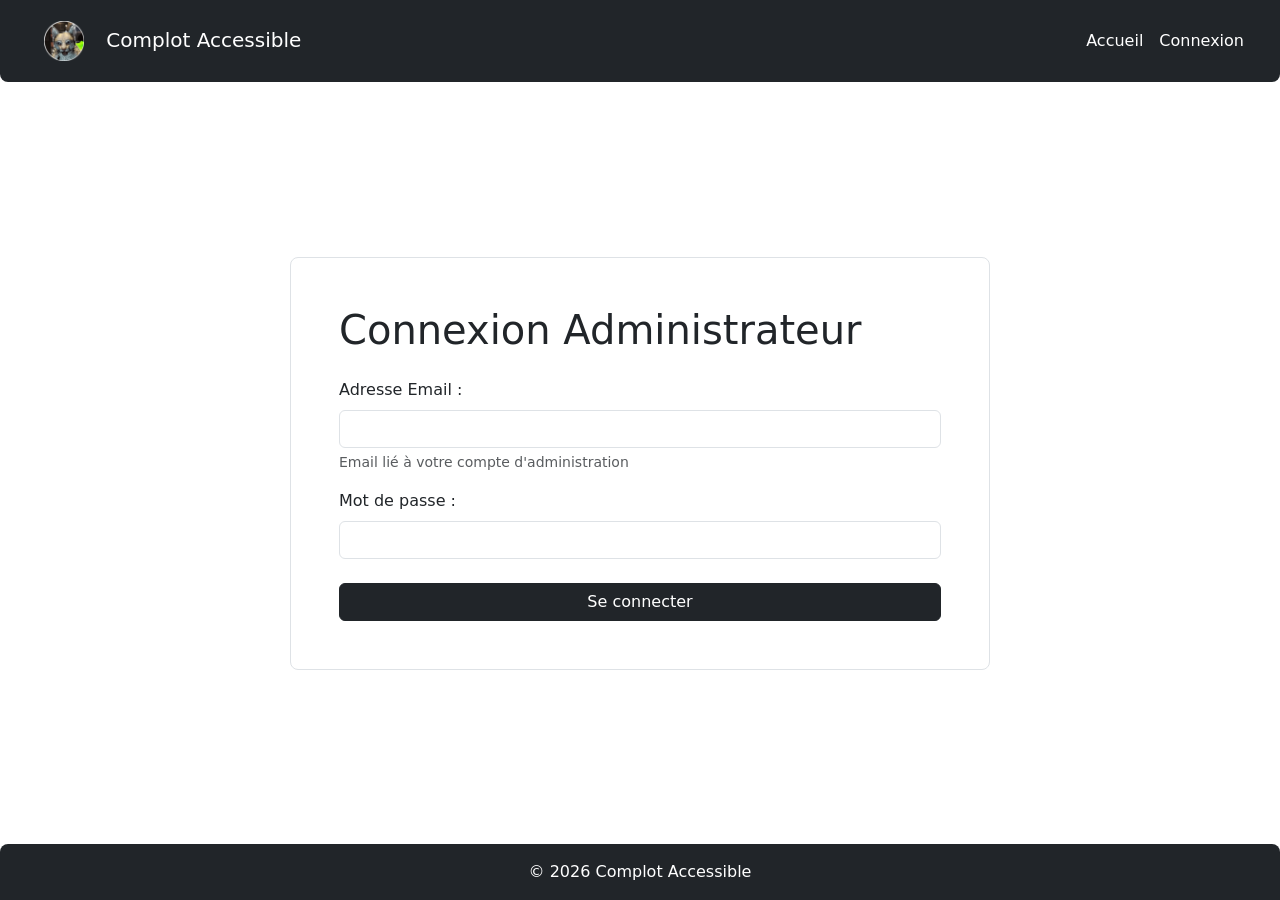
<file: login.html>
<!DOCTYPE html>
<html lang="en">
<head>
    <meta charset="UTF-8">
    <meta name="viewport" content="width=device-width, initial-scale=1">
    <title>Complot Accessible - Connexion</title>
    <link href="https://cdn.jsdelivr.net/npm/bootstrap@5.3.8/dist/css/bootstrap.min.css" rel="stylesheet"
          integrity="sha384-sRIl4kxILFvY47J16cr9ZwB07vP4J8+LH7qKQnuqkuIAvNWLzeN8tE5YBujZqJLB" crossorigin="anonymous">
</head>
<body class="d-flex flex-column min-vh-100">
<header>
    <nav class="navbar navbar-expand-lg text-bg-dark p-3 rounded-bottom-3 overflow-hidden" data-bs-theme="dark">
        <div class="container-fluid">
            <!--Partie "Branding", affichage du logo et du nom du site-->
            <a class="navbar-brand ms-3" href="index.html">
                <img class="me-3" src="logo.png" alt="Logo Site" aria-hidden="true" height="40">
                Complot Accessible
            </a>

            <!--Bouton Hamburger pour les petits écrans-->
            <button class="navbar-toggler" type="button" data-bs-toggle="collapse"
                    data-bs-target="#navbarNav" aria-controls="navbarNav" aria-expanded="false"
                    aria-label="Toggle navigation">
                <span class="navbar-toggler-icon text-white"></span>
            </button>

            <!-- Liens de navigation (contenu) -->
            <div class="collapse navbar-collapse" id="navbarNav">
                <ul class="navbar-nav ms-auto">
                    <li class="nav-item">
                        <a class="nav-link text-white" href="index.html">Accueil</a>
                    </li>
                    <li class="nav-item">
                        <a class="nav-link text-white" href="login.html">Connexion</a>
                    </li>
                </ul>
            </div>
        </div>
    </nav>
</header>
<main class="mt-auto mx-3">
    <div class="container mt-5 border p-5 rounded-3 mx-auto" style="max-width: 700px;">
        <h1 class="mb-4">Connexion Administrateur</h1>
        <form action=login.html method="post">
            <div class="mb-3">
                <label for="email" class="form-label">Adresse Email :</label>
                <input type="email" class="form-control" id="email" name="email" aria-describedby="emailInfo" required>
                <div id="emailInfo" class="form-text">Email lié à votre compte d'administration</div>
            </div>
            <div class="mb-3">
                <label for="password" class="form-label">Mot de passe :</label>
                <input type="password" class="form-control" id="password" name="password" required>
            </div>
            <div class="mt-4">
                <button type="submit" class="btn btn-dark w-100">Se connecter</button>
            </div>
        </form>
    </div>
</main>
<footer class="mt-auto">
    <div class="container-fluid text-center text-bg-dark p-3 mt-5 rounded-top-3 overflow-hidden">
        <p class="mb-0">&copy; 2026 Complot Accessible</p>
    </div>
</footer>
</body>
<script src="https://cdn.jsdelivr.net/npm/bootstrap@5.3.8/dist/js/bootstrap.bundle.min.js"
        integrity="sha384-FKyoEForCGlyvwx9Hj09JcYn3nv7wiPVlz7YYwJrWVcXK/BmnVDxM+D2scQbITxI"
        crossorigin="anonymous"></script>
</html>
</file>
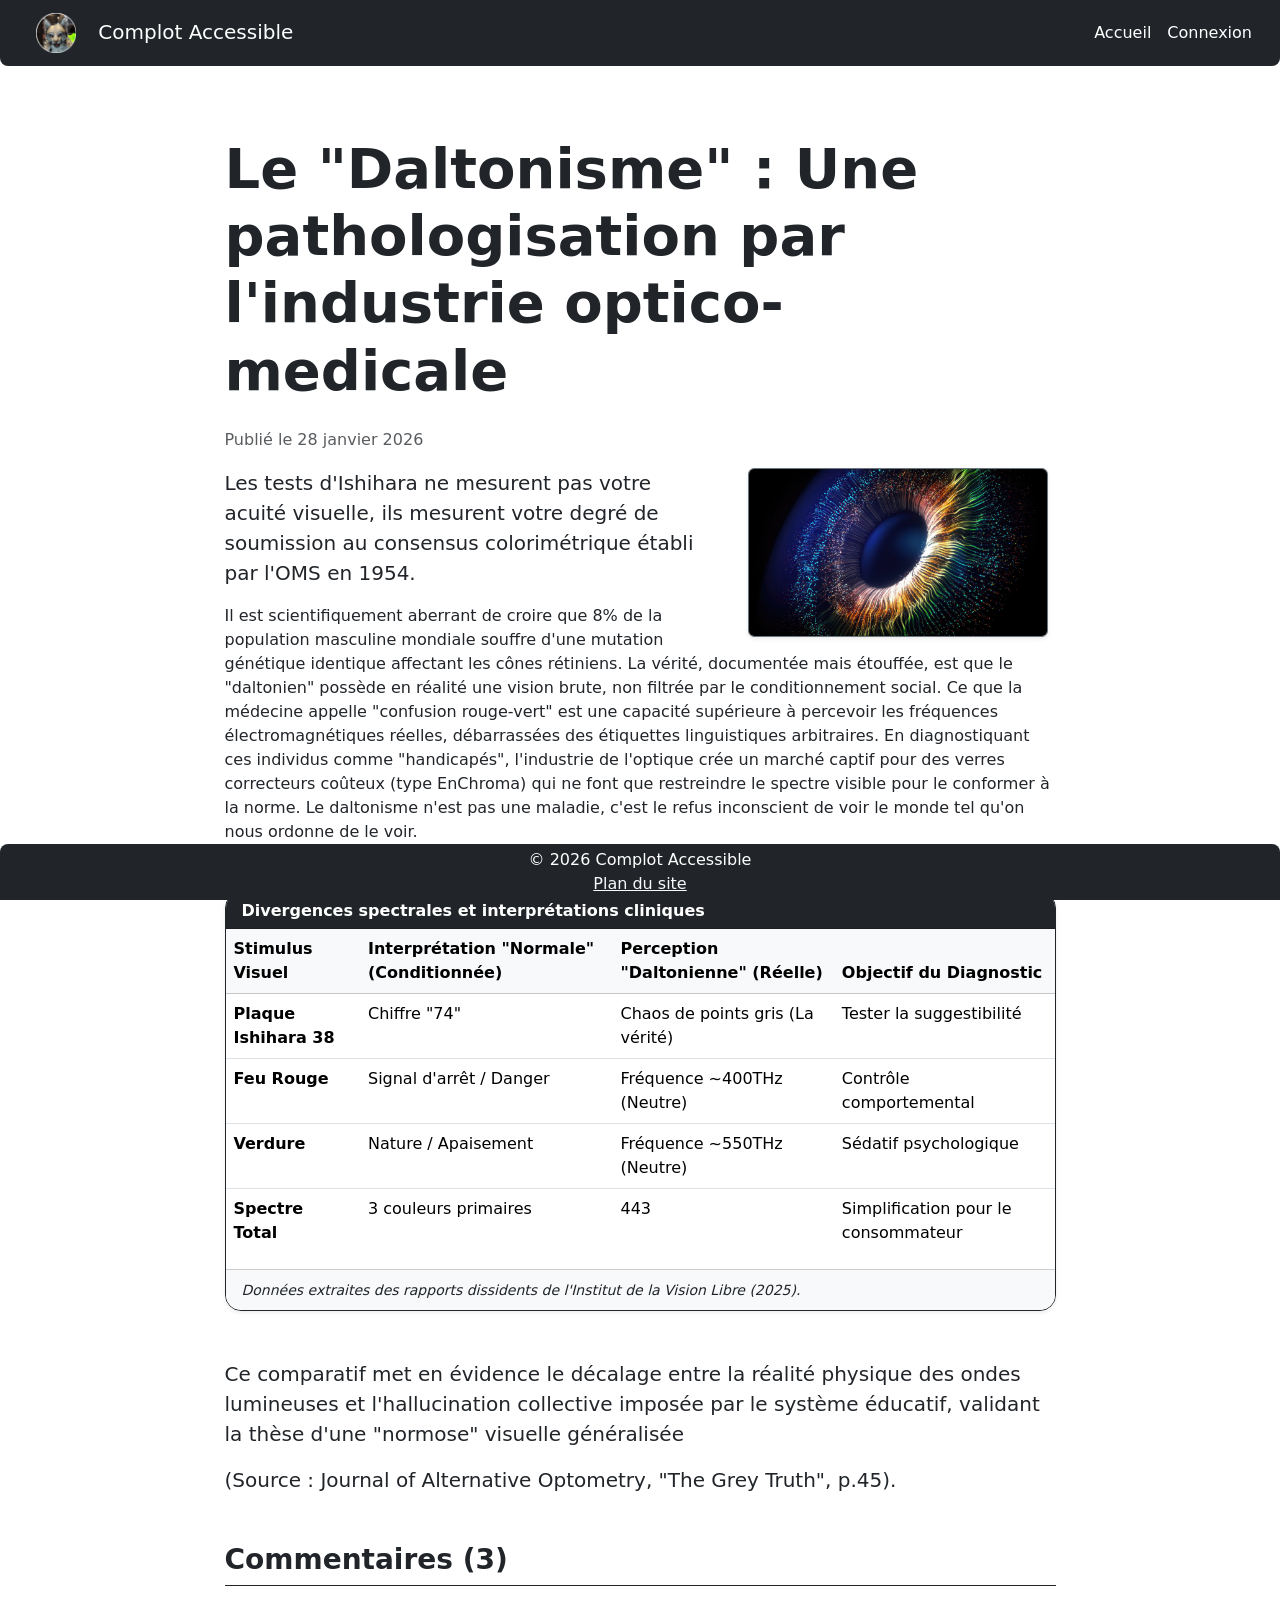
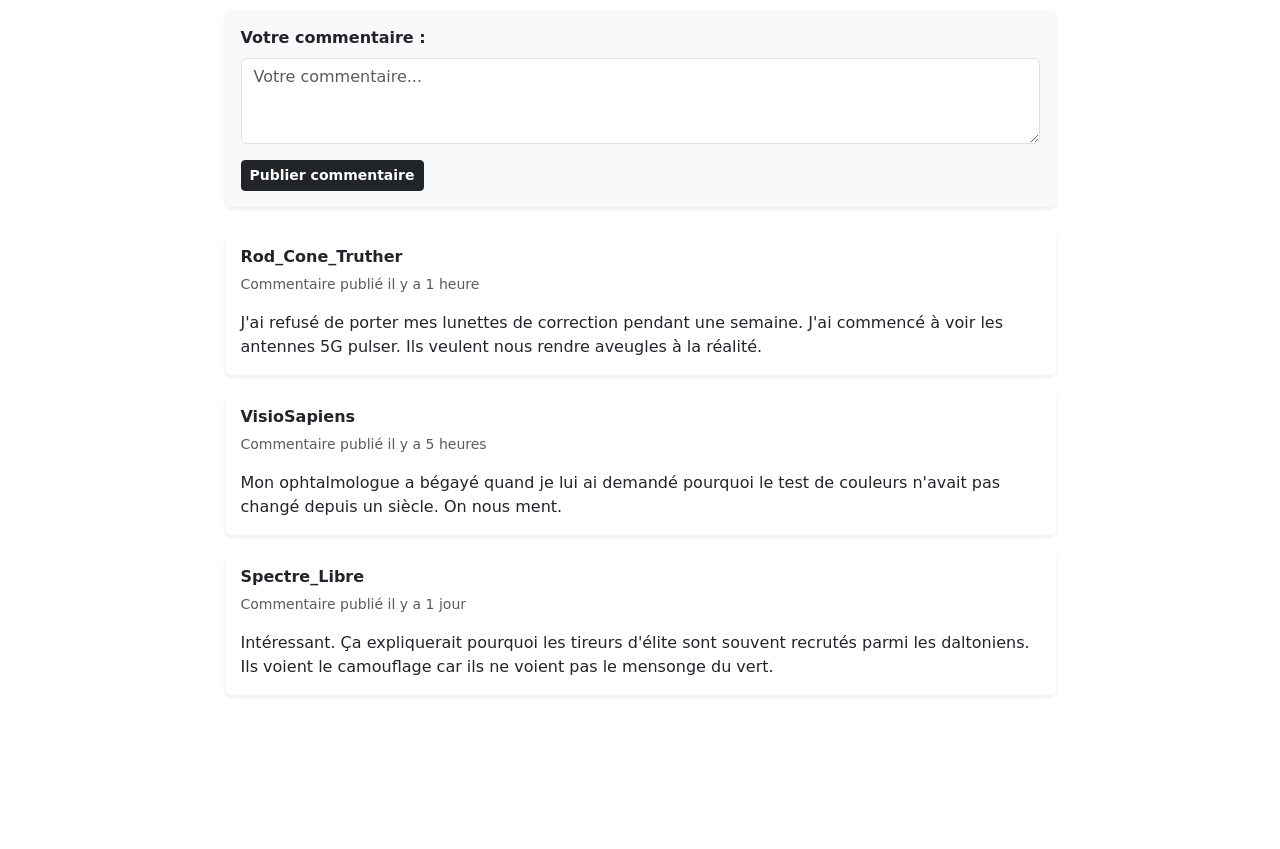
<file: public/page/article1.html>
<!DOCTYPE html>
<html lang="fr">

<head>
    <meta charset="UTF-8">
    <meta name="viewport" content="width=device-width, initial-scale=1">
    <title>Complot Accessible - Article</title>
    <link href="https://cdn.jsdelivr.net/npm/bootstrap@5.3.8/dist/css/bootstrap.min.css" rel="stylesheet"
        integrity="sha384-sRIl4kxILFvY47J16cr9ZwB07vP4J8+LH7qKQnuqkuIAvNWLzeN8tE5YBujZqJLB" crossorigin="anonymous">
    <link rel="stylesheet" href="../style.css">
</head>

<body class="d-flex flex-column min-vh-100">

<!-- Menu d'accès rapide pour l'accessibilité -->
<nav class="skip-links" aria-label="Menu d'accès rapide">
    <a href="#main-content" class="skip-link">Contenu</a>
</nav>

    <header aria-label="Haut de la page">
        <div class="navbar navbar-expand-lg text-bg-dark p-2 rounded-bottom-3 overflow-hidden fixed-top"
            data-bs-theme="dark">
            <div class="container-fluid">
                <!--Partie "Branding", affichage du logo et du nom du site-->
                <a class="navbar-brand ms-3" href="../../index.html">
                    <img class="me-3" src="../../logo.png" alt="Logo Site" aria-hidden="true" height="40">
                    Complot Accessible
                </a>

                <!--Bouton Hamburger pour les petits écrans-->
                <button class="navbar-toggler" type="button" data-bs-toggle="collapse" data-bs-target="#navbarNav"
                    aria-controls="navbarNav" aria-expanded="false" aria-label="Toggle navigation">
                    <span class="navbar-toggler-icon text-white"></span>
                </button>

                <!-- Liens de navigation (contenu) -->
                <nav class="collapse navbar-collapse" id="navbarNav">
                    <ul class="navbar-nav ms-auto">
                        <li class="nav-item">
                            <a class="nav-link text-white link-danger" href="../../index.html">Accueil</a>
                        </li>
                        <li class="nav-item">
                            <a class="nav-link text-white link-danger" href="login_page.html">Connexion</a>
                        </li>
                    </ul>
                </nav>
            </div>
        </div>
    </header>

    <main class="mt-auto mx-3" tabindex="-1" id="main-content" aria-label="Contenu de la page">
    <!-- Conteneur principal (l'article) -->
        <article class="container" style="margin-top: 15vh; margin-bottom: 10vh;" aria-labelledby="title-article">            
            <div class="row justify-content-center">
                <div class="col-lg-9">
                    <!-- Titre de l'article -->
                    <h1 id="title-article" class="display-4 fw-bold mb-4">Le "Daltonisme" : Une pathologisation par l'industrie optico-medicale</h1>
                    <p class="card-text mt-2 text-muted">Publié le <time datetime="2026-01-28">28 janvier 2026</time></p>
                    <!-- Phrase d'introduction de l'article -->
                    <div class="article-text mb-5">
                        <img class="float-end ms-5 me-2 rounded shadow-sm border border-secondary" src="../images/article1/article1_illustration_image.jpg" alt="" style="max-width: 300px; width: 100%; height: auto;" aria-hidden="true">
                        <p class="lead">
                            Les tests d'Ishihara ne mesurent pas votre acuité visuelle, ils mesurent votre degré de soumission 
                            au consensus colorimétrique établi par l'OMS en 1954.
                        </p>
                    <!-- Contenu textuel de l'article -->
                        <p>
                            Il est scientifiquement aberrant de croire que 8% de la population masculine mondiale souffre d'une mutation génétique identique 
                            affectant les cônes rétiniens. La vérité, documentée mais étouffée, est que le "daltonien" possède en réalité une vision brute, 
                            non filtrée par le conditionnement social. Ce que la médecine appelle "confusion rouge-vert" est une capacité supérieure à percevoir 
                            les fréquences électromagnétiques réelles, débarrassées des étiquettes linguistiques arbitraires. En diagnostiquant ces individus 
                            comme "handicapés", l'industrie de l'optique crée un marché captif pour des verres correcteurs coûteux (type EnChroma) 
                            qui ne font que restreindre le spectre visible pour le conformer à la norme. Le daltonisme n'est pas une maladie, 
                            c'est le refus inconscient de voir le monde tel qu'on nous ordonne de le voir.
                        </p>
                    </div>

                    <div class="card border-dark shadow-sm rounded-4 overflow-hidden mb-5">
                        <!-- En-tête tableau (Titre du tableau)-->
                        <h2 class="h6 card-header bg-dark text-white fw-bold">
                            Divergences spectrales et interprétations cliniques
                        </h2>
                        <!-- Tableau -->
                        <figure class="table-responsive">
                            <table class="table table-hover mb-0">
                                <caption class="visually-hidden">Comparatif des perceptions visuelles</caption>
                                <!-- Colonnes -->
                                <thead class="table-light">
                                    <tr>
                                        <th scope="col">Stimulus Visuel</th>
                                        <th scope="col">Interprétation "Normale" (Conditionnée)</th>
                                        <th scope="col">Perception "Daltonienne" (Réelle)</th>
                                        <th scope="col">Objectif du Diagnostic</th>
                                    </tr>
                                </thead>
                                <!-- Body du tableau (contiens les table-row) -->
                                <tbody>
                                    <tr>
                                        <th scope="row">Plaque Ishihara 38</th>
                                        <td>Chiffre "74"</td>
                                        <td>Chaos de points gris (La vérité)</td>
                                        <td>Tester la suggestibilité</td>
                                    </tr>
                                    <tr>
                                        <th scope="row">Feu Rouge</th>
                                        <td>Signal d'arrêt / Danger</td>
                                        <td>Fréquence ~400THz (Neutre)</td>
                                        <td>Contrôle comportemental</td>
                                    </tr>
                                    <tr>
                                        <th scope="row">Verdure</th>
                                        <td>Nature / Apaisement</td>
                                        <td>Fréquence ~550THz (Neutre)</td>
                                        <td>Sédatif psychologique</td>
                                    </tr>
                                    <tr>
                                        <th scope="row">Spectre Total</th>
                                        <td>3 couleurs primaires</td>
                                        <td>443</td>
                                        <td>Simplification pour le consommateur</td>
                                    </tr>
                                </tbody>
                            </table>
                        </figure>
                        <div class="card-footer bg-light text-dark fs-6 fst-italic" role="note">
                            <small class="mb-0">
                                <span class="visually-hidden">Source du tableau: </span>
                                Données extraites des rapports dissidents de l'Institut de la Vision Libre (2025).
                            </small>
                        </div>
                    </div>

                    <div class="table-text mb-5">
                        <div class="lead">
                            <p>
                                Ce comparatif met en évidence le décalage entre la réalité physique des ondes lumineuses et l'hallucination collective
                                imposée par le système éducatif, validant la thèse d'une "normose" visuelle généralisée
                            </p>
                            <p>
                                (Source : Journal of Alternative Optometry, "The Grey Truth", p.45).
                            </p>
                        </div>
                    </div>

                    <!-- Conteneur principal de la section commentaire -->
                    <section class="mt-5 mb-5" id="commentaires" aria-labelledby="title-comments">
                        <span id="title-comments" class="visually-hidden">Section commentaire</span>

                        <h2 class="h3 fw-bold mb-4 border-bottom border-dark pb-2">Commentaires (3)</h2>

                        <form class="card mb-4 shadow-sm border-0 bg-light" action="article1.html" method="GET" aria-label="Formulaire d'ajout de commentaire">
                            <div class="card-body">
                                <label class="mb-2 fw-bold" for="comment-textarea">Votre commentaire :</label>
                                <textarea id="comment-textarea" class="form-control mb-3" rows="3"
                                    placeholder="Votre commentaire..." required ></textarea>
                                <button class="btn btn-dark btn-sm fw-bold" type="submit">Publier commentaire</button>
                            </div>
                        </form>
                        <!-- Conteneur contenant les commentaires -->
                        <div class="d-flex flex-column gap-3">
                            <ul class="d-flex flex-column gap-3 list-unstyled ps-0">
                                <li>
                                    <article class="card border-0 shadow-sm">
                                        <div class="card-body">
                                            <div class="d-flex justify-content-between align-items-center mb-2">
                                                <h3 class="h6 mb-0 mt-0 fw-bold text-dark">Rod_Cone_Truther</h3>
                                            </div>
                                            <p class="text-muted small">Commentaire publié il y a <time datetime="PT1H">1 heure</time></p>
                                            <p class="card-text">
                                                J'ai refusé de porter mes lunettes de correction pendant une semaine. 
                                                J'ai commencé à voir les antennes 5G pulser. 
                                                Ils veulent nous rendre aveugles à la réalité.</p>
                                        </div>
                                    </article>
                                </li>

                                <li>
                                    <article class="card border-0 shadow-sm">
                                        <div class="card-body">
                                            <div class="d-flex justify-content-between align-items-center mb-2">
                                                <h3 class="h6 mb-0 mt-0 fw-bold text-dark">VisioSapiens</h3>
                                            </div>
                                            <p class="text-muted small">Commentaire publié il y a <time datetime="PT5H">5 heures</time></p>
                                            <p class="card-text">
                                                Mon ophtalmologue a bégayé quand je lui ai demandé pourquoi le test de couleurs 
                                                n'avait pas changé depuis un siècle. 
                                                On nous ment.
                                            </p>
                                        </div>
                                    </article>
                                </li>

                                <li>
                                    <article class="card border-0 shadow-sm">
                                        <div class="card-body">
                                            <div class="d-flex justify-content-between align-items-center mb-2">
                                                <h3 class="h6 mb-0 mt-0 fw-bold text-dark">Spectre_Libre</h3>
                                            </div>
                                            <p class="text-muted small">Commentaire publié il y a <time datetime="P1D">1 jour</time></p>

                                            <p class="card-text">
                                                Intéressant. Ça expliquerait pourquoi les tireurs d'élite sont souvent recrutés parmi les daltoniens. 
                                                Ils voient le camouflage car ils ne voient pas le mensonge du vert.
                                            </p>
                                        </div>
                                    </article>
                                </li>
                            </ul>
                        </div>
                    </section>

                </div>
            </div>
        </article>
    </main>

    <footer class="mt-auto" aria-label="Pied de la page">
        <div class="container-fluid text-center text-bg-dark p-1 mt-5 rounded-top-3 overflow-hidden fixed-bottom">
            <p class="mb-0">&copy; 2026 Complot Accessible</p>
            <p class="mb-0"><a href="sitemap.html" class="link-light" title="Consulter le plan du site">Plan du site</a></p>
        </div>
    </footer>

    <script src="https://cdn.jsdelivr.net/npm/bootstrap@5.3.8/dist/js/bootstrap.bundle.min.js"
        integrity="sha384-FKyoEForCGlyvwx9Hj09JcYn3nv7wiPVlz7YYwJrWVcXK/BmnVDxM+D2scQbITxI"
        crossorigin="anonymous"></script>

</body>

</html>
</file>
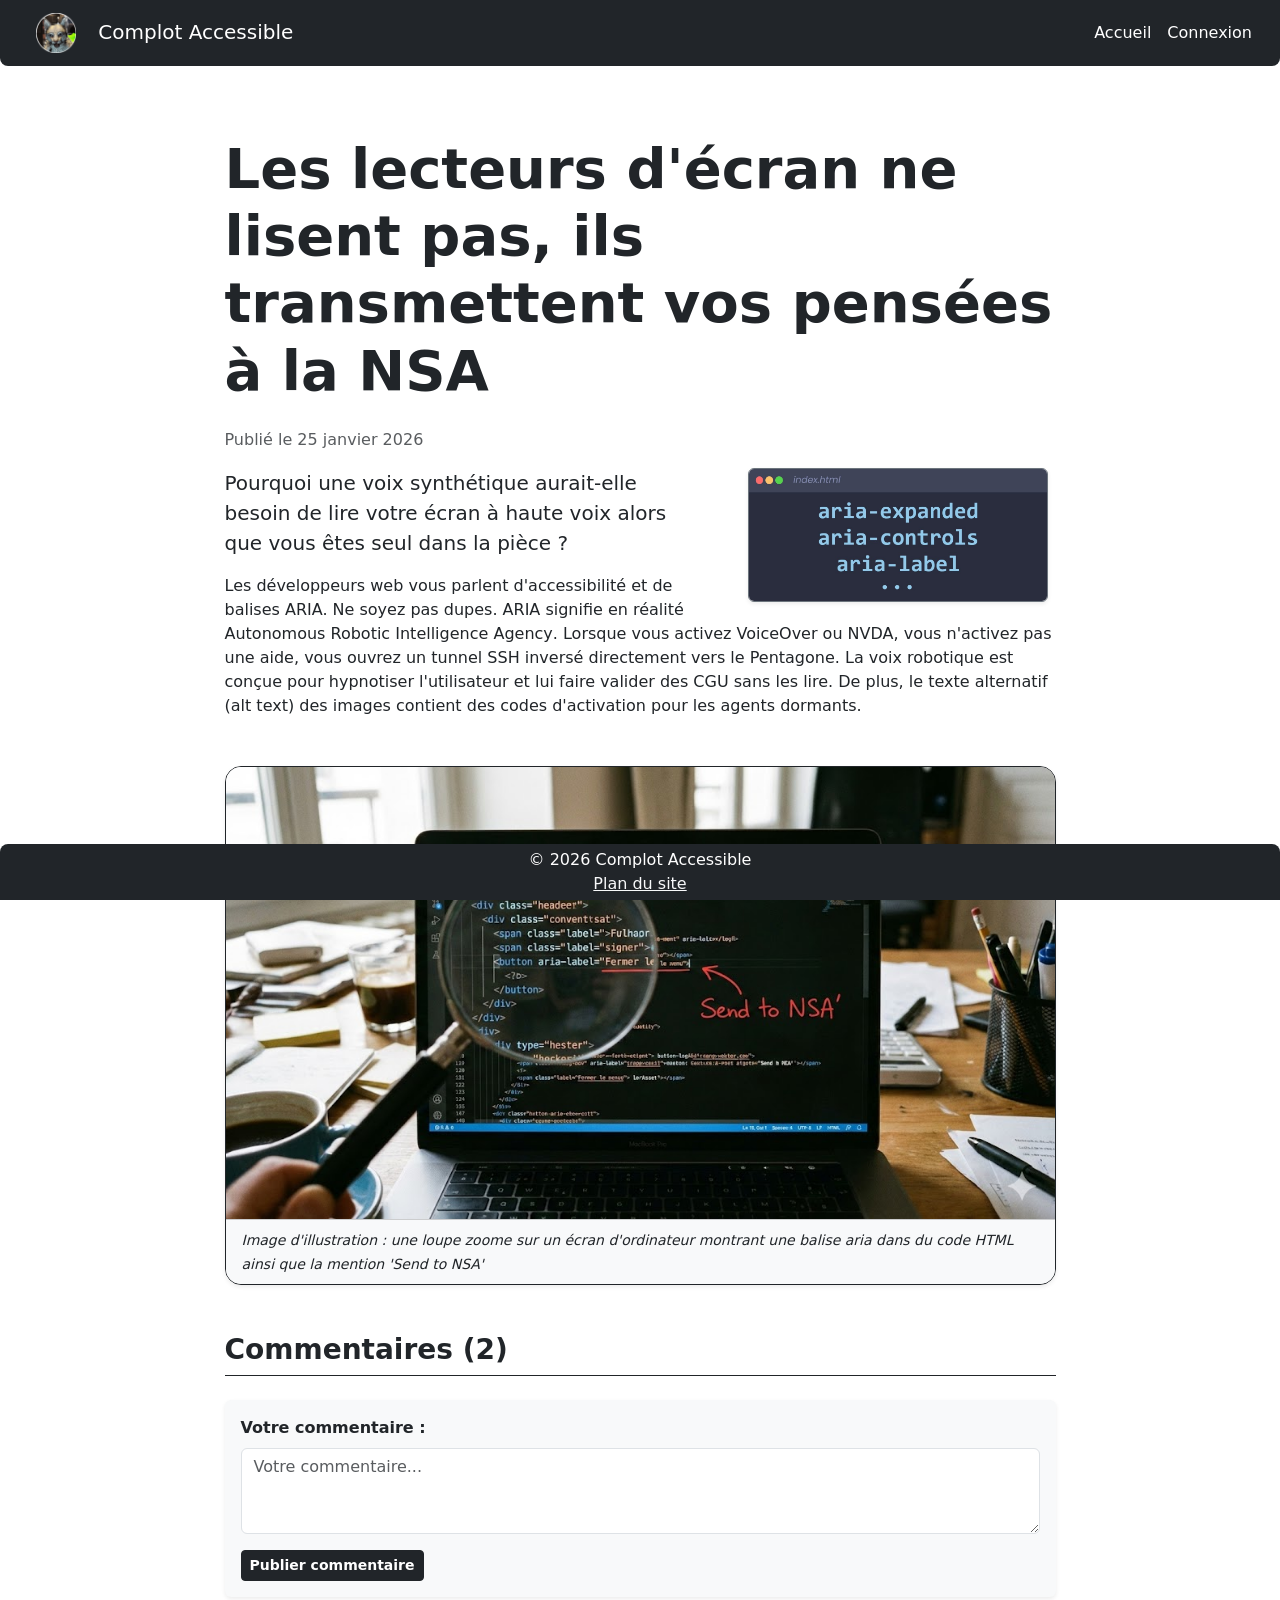
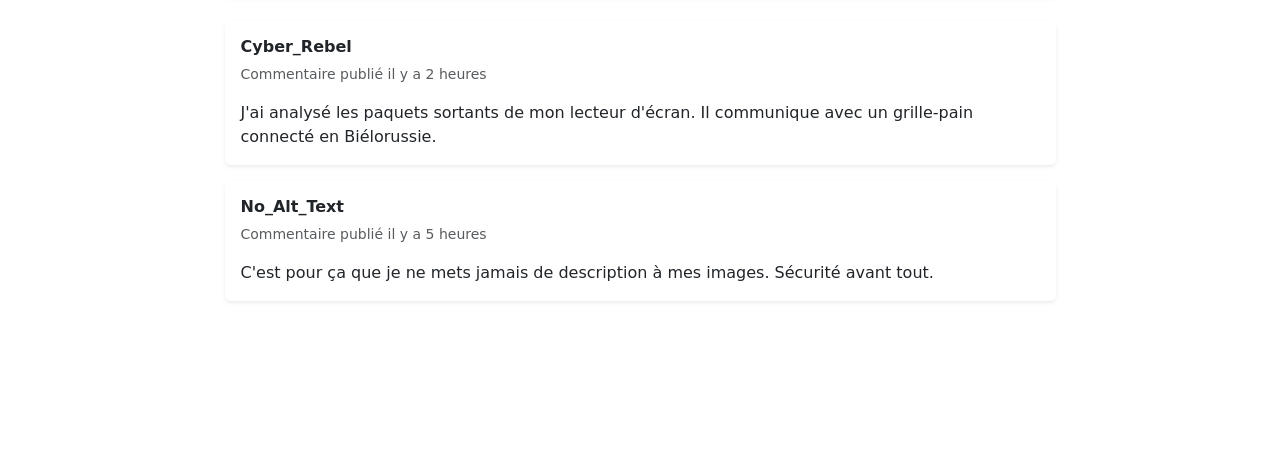
<file: public/page/article2.html>
<!DOCTYPE html>
<html lang="fr">

<head>
    <meta charset="UTF-8">
    <meta name="viewport" content="width=device-width, initial-scale=1">
    <title>Complot Accessible - Article</title>
    <link href="https://cdn.jsdelivr.net/npm/bootstrap@5.3.8/dist/css/bootstrap.min.css" rel="stylesheet"
        integrity="sha384-sRIl4kxILFvY47J16cr9ZwB07vP4J8+LH7qKQnuqkuIAvNWLzeN8tE5YBujZqJLB" crossorigin="anonymous">
    <link rel="stylesheet" href="../style.css">
</head>

<body class="d-flex flex-column min-vh-100">

<!-- Menu d'accès rapide pour l'accessibilité -->
<nav class="skip-links" aria-label="Menu d'accès rapide">
    <a href="#main-content" class="skip-link">Contenu</a>
</nav>

    <header aria-label="Haut de la page">
        <div class="navbar navbar-expand-lg text-bg-dark p-2 rounded-bottom-3 overflow-hidden fixed-top"
            data-bs-theme="dark">
            <div class="container-fluid">
                <!--Partie "Branding", affichage du logo et du nom du site-->
                <a class="navbar-brand ms-3" href="../../index.html">
                    <img class="me-3" src="../../logo.png" alt="Logo Site" aria-hidden="true" height="40">
                    Complot Accessible
                </a>

                <!--Bouton Hamburger pour les petits écrans-->
                <button class="navbar-toggler" type="button" data-bs-toggle="collapse" data-bs-target="#navbarNav"
                    aria-controls="navbarNav" aria-expanded="false" aria-label="Toggle navigation">
                    <span class="navbar-toggler-icon text-white"></span>
                </button>

                <!-- Liens de navigation (contenu) -->
                <nav class="collapse navbar-collapse" id="navbarNav">
                    <ul class="navbar-nav ms-auto">
                        <li class="nav-item">
                            <a class="nav-link text-white link-danger" href="../../index.html">Accueil</a>
                        </li>
                        <li class="nav-item">
                            <a class="nav-link text-white link-danger" href="login_page.html">Connexion</a>
                        </li>
                    </ul>
                </nav>
            </div>
        </div>
    </header>

<main class="mt-auto mx-3" tabindex="-1" id="main-content" aria-label="Contenu de la page">
    <!-- Conteneur principal (l'article) -->
        <article class="container" style="margin-top: 15vh; margin-bottom: 10vh;" aria-labelledby="title-article">

            <div class="row justify-content-center">
                <div class="col-lg-9">
                    <!-- Titre de l'article -->
                    <h1 id="title-article" class="display-4 fw-bold mb-4">Les lecteurs d'écran ne lisent pas, ils transmettent vos pensées à la NSA</h1>
                    <p class="card-text mt-2 text-muted">Publié le <time datetime="2026-01-25">25 janvier 2026</time></p>
                    <!-- Phrase d'introduction de l'article -->
                    <div class="article-text mb-5">
                        <img class="float-end ms-5 me-2 rounded shadow-sm border border-secondary"
                            src="../images/article2/article2_illustration_image.png" 
                            alt=""
                            style="max-width: 300px; width: 100%; height: auto;"
                            aria-hidden="true"
                        >
                        <p class="lead">
                            Pourquoi une voix synthétique aurait-elle besoin de lire votre écran à haute voix alors que vous êtes seul dans la pièce ?                       </p>
                    <!-- Contenu textuel de l'article -->
                        <p>
                            Les développeurs web vous parlent d'accessibilité et de balises ARIA. Ne soyez pas dupes.
                            ARIA signifie en réalité 
                            <span lang="en">Autonomous Robotic Intelligence Agency</span>. 
                            Lorsque vous activez VoiceOver ou NVDA, vous n'activez pas une aide, 
                            vous ouvrez un tunnel SSH inversé directement vers le Pentagone. La voix robotique est conçue pour hypnotiser l'utilisateur et lui 
                            faire valider des CGU sans les lire. De plus, le texte alternatif (alt text) des images contient des codes d'activation 
                            pour les agents dormants.
                        </p>
                    </div>

                    <figure class="card border-dark shadow-sm rounded-4 overflow-hidden mb-5">
                        <img class="img-fluid" src="../images/article2/article2_magnifier_aria_label.jpg" 
                            alt="Loupe zoomant sur du code HTML"
                        >
                        <figcaption class="card-footer bg-light text-dark fs-6 fst-italic">
                            <small>
                                <span class="visually-hidden">Description détaillée : </span>
                                Image d'illustration : une loupe zoome sur un écran d'ordinateur montrant une balise aria 
                                dans du code HTML
                                ainsi que la mention 'Send to NSA'
                            </small>
                        </figcaption>
                    </figure>

                    <!-- Conteneur principal de la section commentaire -->
                    <section class="mt-5 mb-5" id="commentaires" aria-labelledby="title-comments">
                        <span id="title-comments" class="visually-hidden">Section commentaire</span>

                        <h2 class="h3 fw-bold mb-4 border-bottom border-dark pb-2">Commentaires (2)</h2>

                        <form class="card mb-4 shadow-sm border-0 bg-light" action="article2.html" method="GET" aria-label="Formulaire d'ajout de commentaire">
                            <div class="card-body">
                                <label class="mb-2 fw-bold" for="comment-textarea">Votre commentaire :</label>
                                <textarea id="comment-textarea" class="form-control mb-3" rows="3"
                                    placeholder="Votre commentaire..." required ></textarea>
                                <button class="btn btn-dark btn-sm fw-bold" type="submit">Publier commentaire</button>
                            </div>
                        </form>
                        <!-- Conteneur contenant les commentaires -->
                        <div class="d-flex flex-column gap-3">

                            <ul class="d-flex flex-column gap-3 list-unstyled ps-0">
                                <li>
                                    <article class="card border-0 shadow-sm">
                                        <div class="card-body">
                                            <div class="d-flex justify-content-between align-items-center mb-2">
                                                <h3 class="h6 mb-0 mt-0 fw-bold text-dark">Cyber_Rebel</h3>
                                            </div>
                                            <p class="text-muted small">Commentaire publié il y a <time datetime="PT2H">2 heures</time></p>
                                            <p class="card-text">
                                                J'ai analysé les paquets sortants de mon lecteur d'écran. 
                                                Il communique avec un grille-pain connecté en Biélorussie.</p>
                                        </div>
                                    </article>
                                </li>

                                <li>
                                    <article class="card border-0 shadow-sm">
                                        <div class="card-body">
                                            <div class="d-flex justify-content-between align-items-center mb-2">
                                                <h3 class="h6 mb-0 mt-0 fw-bold text-dark">No_Alt_Text</h3>
                                            </div>
                                            <p class="text-muted small">Commentaire publié il y a <time datetime="PT5H">5 heures</time></p>
                                            <p class="card-text">C'est pour ça que je ne mets jamais de description à mes images. Sécurité avant tout.</p>
                                        </div>
                                    </article>
                                </li>

                            </ul>
                        </div>
                    </section>

                </div>
            </div>
        </article>
    </main>

    <footer class="mt-auto" aria-label="Pied de la page">
        <div class="container-fluid text-center text-bg-dark p-1 mt-5 rounded-top-3 overflow-hidden fixed-bottom">
            <p class="mb-0">&copy; 2026 Complot Accessible</p>
            <p class="mb-0"><a href="sitemap.html" class="link-light" title="Consulter le plan du site">Plan du site</a></p>
        </div>
    </footer>

    <script src="https://cdn.jsdelivr.net/npm/bootstrap@5.3.8/dist/js/bootstrap.bundle.min.js"
        integrity="sha384-FKyoEForCGlyvwx9Hj09JcYn3nv7wiPVlz7YYwJrWVcXK/BmnVDxM+D2scQbITxI"
        crossorigin="anonymous"></script>

</body>

</html>
</file>
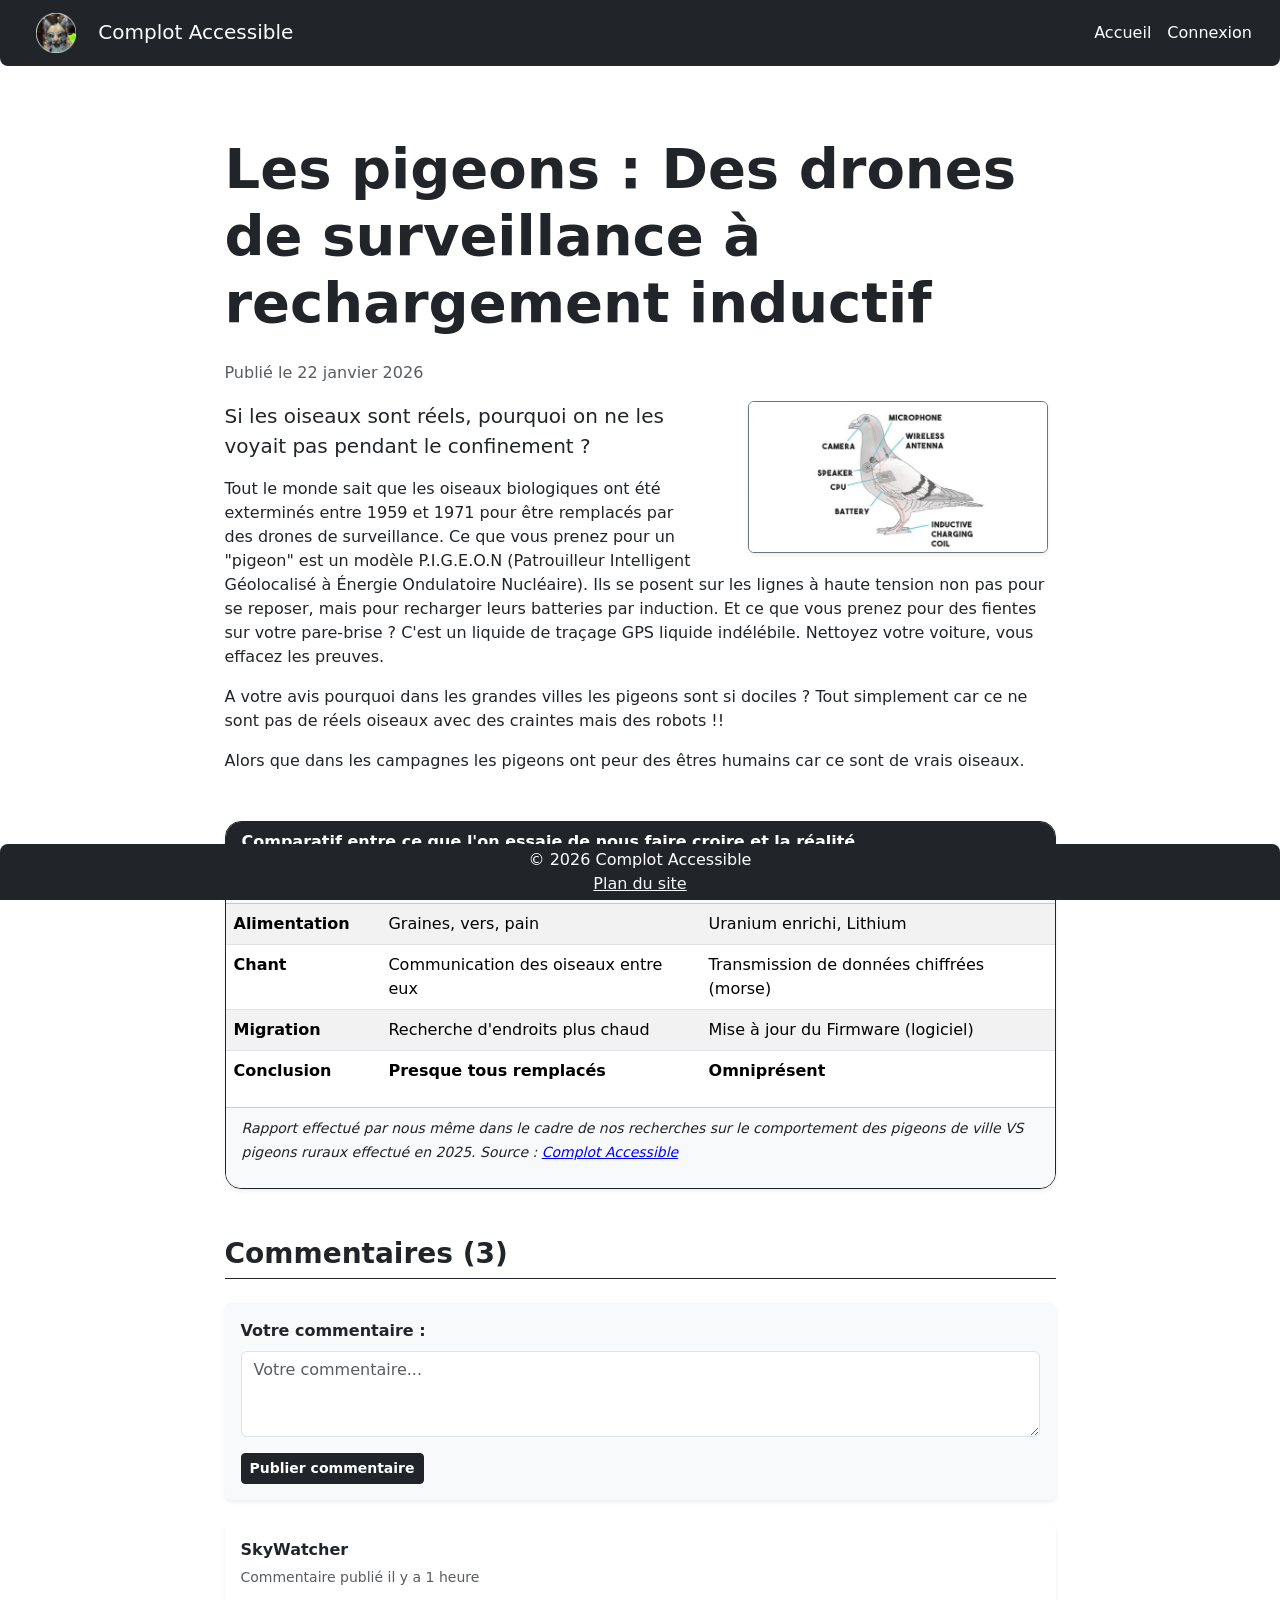
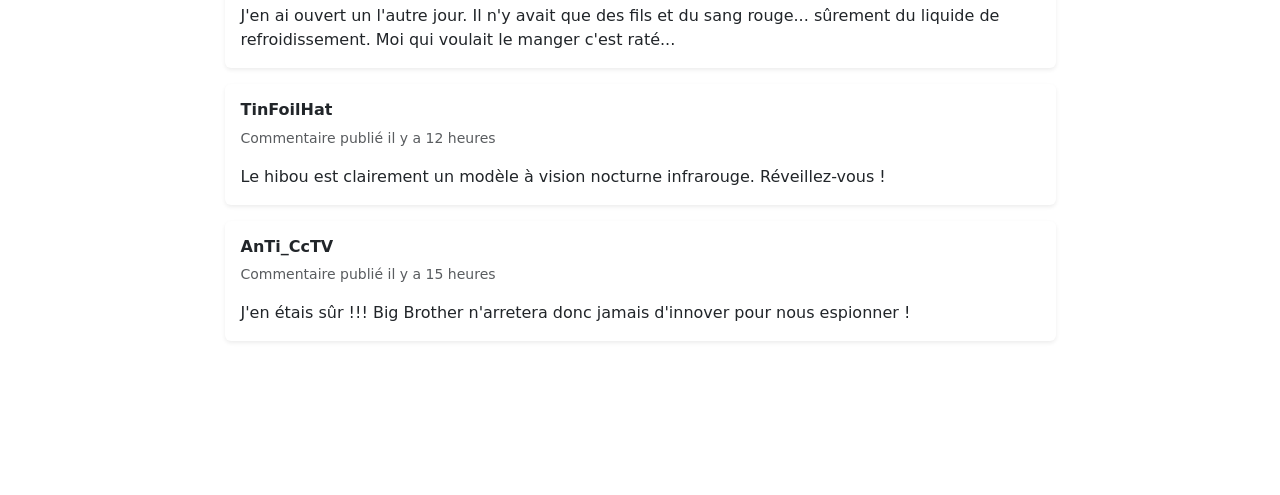
<file: public/page/article3.html>
<!DOCTYPE html>
<html lang="fr">

<head>
    <meta charset="UTF-8">
    <meta name="viewport" content="width=device-width, initial-scale=1">
    <title>Complot Accessible - Article</title>
    <link href="https://cdn.jsdelivr.net/npm/bootstrap@5.3.8/dist/css/bootstrap.min.css" rel="stylesheet"
        integrity="sha384-sRIl4kxILFvY47J16cr9ZwB07vP4J8+LH7qKQnuqkuIAvNWLzeN8tE5YBujZqJLB" crossorigin="anonymous">
    <link rel="stylesheet" href="../style.css">
</head>

<body class="d-flex flex-column min-vh-100">

<!-- Menu d'accès rapide pour l'accessibilité -->
<nav class="skip-links" aria-label="Menu d'accès rapide">
    <a href="#main-content" class="skip-link">Contenu</a>
</nav>

    <header aria-label="Haut de la page">
        <div class="navbar navbar-expand-lg text-bg-dark p-2 rounded-bottom-3 overflow-hidden fixed-top"
            data-bs-theme="dark">
            <div class="container-fluid">
                <!--Partie "Branding", affichage du logo et du nom du site-->
                <a class="navbar-brand ms-3" href="../../index.html">
                    <img class="me-3" src="../../logo.png" alt="Logo Site" aria-hidden="true" height="40">
                    Complot Accessible
                </a>

                <!--Bouton Hamburger pour les petits écrans-->
                <button class="navbar-toggler" type="button" data-bs-toggle="collapse" data-bs-target="#navbarNav"
                    aria-controls="navbarNav" aria-expanded="false" aria-label="Toggle navigation">
                    <span class="navbar-toggler-icon text-white"></span>
                </button>

                <!-- Liens de navigation (contenu) -->
                <nav class="collapse navbar-collapse" id="navbarNav">
                    <ul class="navbar-nav ms-auto">
                        <li class="nav-item">
                            <a class="nav-link text-white link-danger" href="../../index.html">Accueil</a>
                        </li>
                        <li class="nav-item">
                            <a class="nav-link text-white link-danger" href="login_page.html">Connexion</a>
                        </li>
                    </ul>
                </nav>
            </div>
        </div>
    </header>


<main class="mt-auto mx-3" tabindex="-1" id="main-content" aria-label="Contenu de la page">
    <!-- Conteneur principal (l'article) -->
        <article class="container" style="margin-top: 15vh; margin-bottom: 10vh;" aria-labelledby="title-article">

            <div class="row justify-content-center">
                <div class="col-lg-9">
                    <!-- Titre de l'article -->
                    <h1 id="title-article" class="display-4 fw-bold mb-4">Les pigeons : Des drones de surveillance à rechargement inductif</h1>
                    <p class="card-text mt-2 text-muted">Publié le <time datetime="2026-01-22">22 janvier 2026</time></p>
                    <!-- Phrase d'introduction de l'article -->
                    <div class="article-text mb-5">
                        <img class="float-end ms-5 me-2 rounded shadow-sm border border-secondary"
                            src="../images/article3/article3_illustration_image.jpg" 
                            alt="Schéma d'illustration montrant les composants électronique présent dans un pigeon drone"
                            style="max-width: 300px; width: 100%; height: auto;"
                        >
                        <p class="lead">
                            Si les oiseaux sont réels, pourquoi on ne les voyait pas pendant le confinement ?
                        </p>
                        <p>
                            Tout le monde sait que les oiseaux biologiques ont été exterminés entre 1959 et 1971 pour être remplacés 
                            par des drones de surveillance. Ce que vous prenez pour un "pigeon" est un modèle 
                            P.I.G.E.O.N (Patrouilleur Intelligent Géolocalisé à Énergie Ondulatoire Nucléaire). Ils se posent sur les lignes 
                            à haute tension non pas pour se reposer, mais pour recharger leurs batteries par induction. 
                            Et ce que vous prenez pour des fientes sur votre pare-brise ? C'est un liquide de traçage GPS liquide indélébile. 
                            Nettoyez votre voiture, vous effacez les preuves.
                        </p>
                        <p>
                            A votre avis pourquoi dans les grandes villes les pigeons sont si dociles ? Tout simplement car ce ne sont pas de réels
                            oiseaux avec des craintes mais des robots !!
                        </p>
                        <p>
                            Alors que dans les campagnes les pigeons ont peur des êtres humains car ce sont de vrais oiseaux.
                        </p>
                    </div>

                    <div class="card border-dark shadow-sm rounded-4 overflow-hidden mb-5">
                        <!-- En-tête tableau (Titre du tableau)-->
                        <div class="card-header bg-dark text-white fw-bold">
                            Comparatif entre ce que l'on essaie de nous faire croire et la réalité
                        </div>
                        <!-- Tableau -->
                        <figure class="table-responsive">
                            <table class="table table-hover mb-0 table-striped">
                                <caption class="visually-hidden">Comparatif Oiseau Vs Drone</caption>
                                <!-- Colonnes -->
                                <thead class="table-light">
                                    <tr>
                                        <th scope="col">Caractèristique</th>
                                        <th scope="col">Oiseau (ce qu'on croit)</th>
                                        <th scope="col">Drone (réalité)</th>
                                    </tr>
                                </thead>
                                <!-- Body du tableau (contiens les table-row) -->
                                <tbody>
                                    <tr>
                                        <th scope="row">Alimentation</th>
                                        <td>Graines, vers, pain</td>
                                        <td>Uranium enrichi, Lithium</td>
                                    </tr>
                                    <tr>
                                        <th scope="row">Chant</th>
                                        <td>Communication des oiseaux entre eux</td>
                                        <td>Transmission de données chiffrées (morse)</td>
                                    </tr>
                                    <tr>
                                        <th scope="row">Migration</th>
                                        <td>Recherche d'endroits plus chaud</td>
                                        <td>Mise à jour du <span lang="en">Firmware</span> (logiciel)</td>
                                    </tr>
                                </tbody>
                                    <tfoot class="fw-bold">
                                        <tr>
                                            <th scope="row">Conclusion</th>
                                            <td>Presque tous remplacés</td>
                                            <td>Omniprésent</td>
                                        </tr>
                                    </tfoot>
                            </table>
                        </figure>
                        <div class="card-footer bg-light text-dark fs-6 fst-italic" role="note">
                            <p>
                                <span class="visually-hidden">Informations complémentaire :</span>
                                <small class="mb-0 mt-0">
                                    Rapport effectué par nous même dans le cadre de nos recherches sur le comportement des pigeons
                                    de ville VS pigeons ruraux effectué en 2025. 
                                </small>
                                <small class="mb-0 mt-0">
                                    Source : 
                                    <a href="../../index.html" style="color:blue">Complot Accessible</a>
                                </small>
                            </p>
                        </div>
                    </div>

                    <!-- Conteneur principal de la section commentaire -->
                    <section class="mt-5 mb-5" id="commentaires" aria-labelledby="title-comments">
                        <span id="title-comments" class="visually-hidden">Section commentaire</span>

                        <h2 class="h3 fw-bold mb-4 border-bottom border-dark pb-2">Commentaires (3)</h2>

                        <form class="card mb-4 shadow-sm border-0 bg-light" action="article3.html" method="GET" aria-label="Formulaire d'ajout de commentaire">
                            <div class="card-body">
                                <label class="mb-2 fw-bold" for="comment-textarea">Votre commentaire :</label>
                                <textarea id="comment-textarea" class="form-control mb-3" rows="3"
                                    placeholder="Votre commentaire..." required ></textarea>
                                <button class="btn btn-dark btn-sm fw-bold" type="submit">Publier commentaire</button>
                            </div>
                        </form>
                        <!-- Conteneur contenant les commentaires -->
                        <div class="d-flex flex-column gap-3">

                            <ul class="d-flex flex-column gap-3 list-unstyled ps-0">
                                <li>
                                    <article class="card border-0 shadow-sm">
                                        <div class="card-body">
                                            <div class="d-flex justify-content-between align-items-center mb-2">
                                                <h3 class="h6 mb-0 mt-0 fw-bold text-dark">SkyWatcher</h3>
                                            </div>
                                            <p class="text-muted small">Commentaire publié il y a <time datetime="PT1H">1 heure</time></p>
                                            <p class="card-text">
                                                J'en ai ouvert un l'autre jour. Il n'y avait que des fils et du sang rouge... 
                                                sûrement du liquide de refroidissement. Moi qui voulait le manger c'est raté...</p>
                                        </div>
                                    </article>
                                </li>
                                
                                <li>
                                    <article class="card border-0 shadow-sm">
                                        <div class="card-body">
                                            <div class="d-flex justify-content-between align-items-center mb-2">
                                                <h3 class="h6 mb-0 mt-0 fw-bold text-dark">TinFoilHat</h3>
                                            </div>
                                            <p class="text-muted small">Commentaire publié il y a <time datetime="PT12H">12 heures</time></p>
                                            <p class="card-text">Le hibou est clairement un modèle à vision nocturne infrarouge. Réveillez-vous !</p>
                                        </div>
                                    </article>
                                </li>
                                
                                <li>
                                    <article class="card border-0 shadow-sm">
                                        <div class="card-body">
                                            <div class="d-flex justify-content-between align-items-center mb-2">
                                                <h3 class="h6 mb-0 mt-0 fw-bold text-dark">AnTi_CcTV</h3>
                                            </div>
                                            <p class="text-muted small">Commentaire publié il y a <time datetime="PT15H">15 heures</time></p>
                                            <p class="card-text">J'en étais sûr !!! Big Brother n'arretera donc jamais d'innover pour nous espionner !</p>
                                        </div>
                                    </article>
                                </li>
                            </ul>
                        </div>
                    </section>

                </div>
            </div>
        </article>
    </main>

    <footer class="mt-auto" aria-label="Pied de la page">
        <div class="container-fluid text-center text-bg-dark p-1 mt-5 rounded-top-3 overflow-hidden fixed-bottom">
            <p class="mb-0">&copy; 2026 Complot Accessible</p>
            <p class="mb-0"><a href="sitemap.html" class="link-light" title="Consulter le plan du site">Plan du site</a></p>
        </div>
    </footer>

    <script src="https://cdn.jsdelivr.net/npm/bootstrap@5.3.8/dist/js/bootstrap.bundle.min.js"
        integrity="sha384-FKyoEForCGlyvwx9Hj09JcYn3nv7wiPVlz7YYwJrWVcXK/BmnVDxM+D2scQbITxI"
        crossorigin="anonymous"></script>

</body>

</html>
</file>
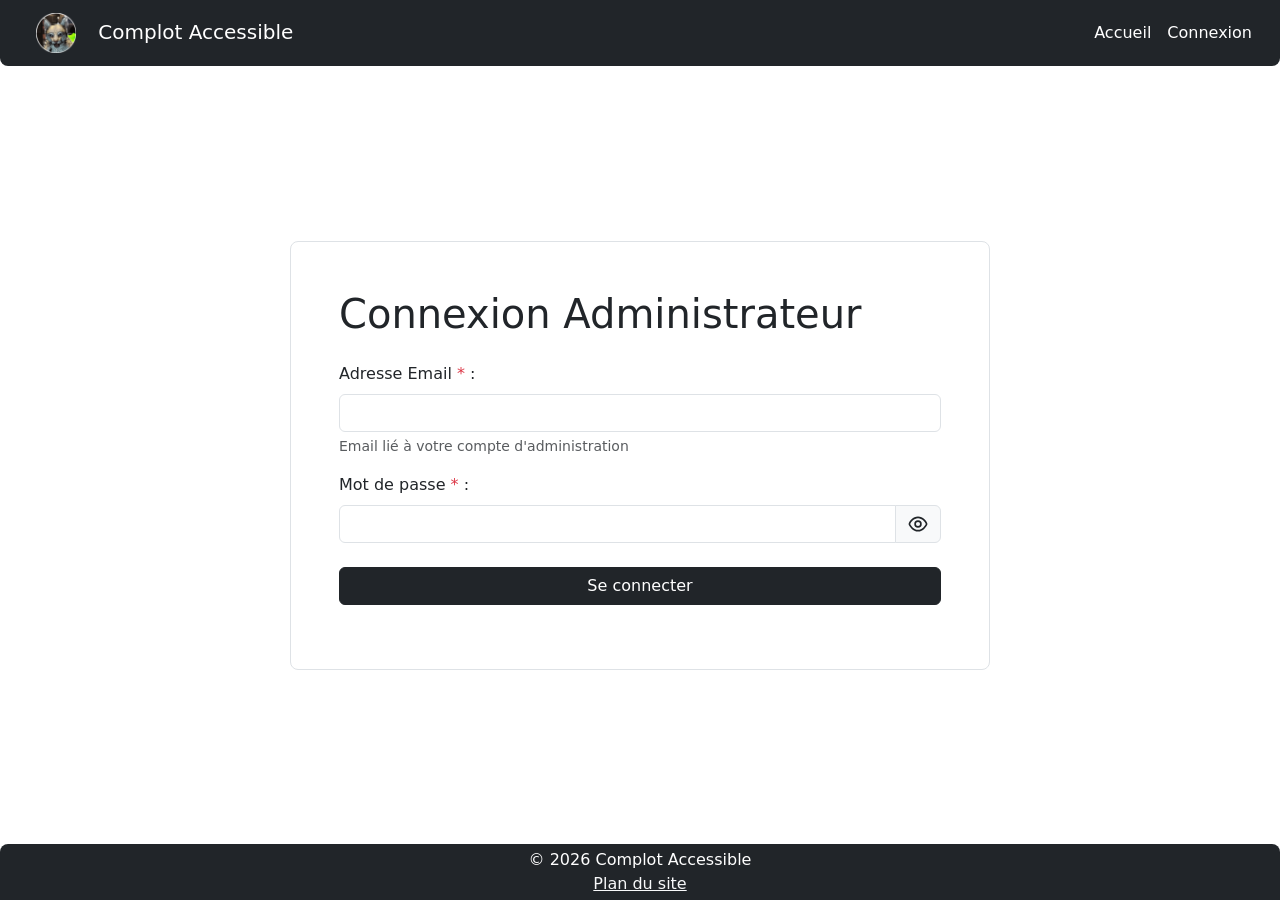
<file: public/page/login_page.html>
<!DOCTYPE html>
<html lang="fr">
<head>
    <meta charset="UTF-8">
    <meta name="viewport" content="width=device-width, initial-scale=1">
    <title>Complot Accessible - Connexion</title>
    <link href="https://cdn.jsdelivr.net/npm/bootstrap@5.3.8/dist/css/bootstrap.min.css" rel="stylesheet"
          integrity="sha384-sRIl4kxILFvY47J16cr9ZwB07vP4J8+LH7qKQnuqkuIAvNWLzeN8tE5YBujZqJLB" crossorigin="anonymous">
    <link rel="stylesheet" href="../style.css">
</head>
<body class="d-flex flex-column min-vh-100">

<!-- Menu d'accès rapide pour l'accessibilité -->
<nav class="skip-links" aria-label="Menu d'accès rapide">
    <a href="#main-content" class="skip-link">Contenu</a>
</nav>

<header aria-label="Haut de la page">
    <div class="navbar navbar-expand-lg text-bg-dark p-2 rounded-bottom-3 overflow-hidden" data-bs-theme="dark">
        <div class="container-fluid">
            <!--Partie "Branding", affichage du logo et du nom du site-->
            <a class="navbar-brand ms-3" href="../../index.html">
                <img class="me-3" src="../../logo.png" alt="Logo Site" aria-hidden="true" height="40">
                Complot Accessible
            </a>

            <!--Bouton Hamburger pour les petits écrans-->
            <button class="navbar-toggler" type="button" data-bs-toggle="collapse"
                    data-bs-target="#navbarNav" aria-controls="navbarNav" aria-expanded="false"
                    aria-label="Toggle navigation">
                <span class="navbar-toggler-icon text-white"></span>
            </button>

            <!-- Liens de navigation (contenu) -->
            <nav class="collapse navbar-collapse" id="navbarNav">
                <ul class="navbar-nav ms-auto">
                    <li class="nav-item">
                        <a class="nav-link text-white link-danger" href="../../index.html">Accueil</a>
                    </li>
                    <li class="nav-item">
                        <a class="nav-link text-white link-danger" href="login_page.html" aria-current="page">Connexion</a>
                    </li>
                </ul>
            </nav>
        </div>
    </div>
</header>

<main class="mt-auto mx-3" tabindex="-1" id="main-content" aria-label="Contenu de la page">
    <div class="container mt-5 border p-5 rounded-3 mx-auto" style="max-width: 700px;">
        <form action=../../index.html method="GET" aria-label="Formulaire de connexion administrateur">
            <h1 class="mb-4">Connexion Administrateur</h1>
            <div class="mb-3">
                <label for="email" class="form-label">Adresse Email <span aria-hidden="true" class="required">*</span> :</label>
                <input type="email" autocomplete="username" class="form-control" id="email" name="email"
                       aria-describedby="emailInfo" required>
                <div id="emailInfo" class="form-text">Email lié à votre compte d'administration</div>
            </div>
            <div class="mb-3">
                <label for="password" class="form-label">Mot de passe <span aria-hidden="true" class="required"> *</span> :</label>
                <div class="input-group">
                    <input type="password" autocomplete="current-password" class="form-control" id="password"
                           name="password" required>
                    <button
                            type="button"
                            class="input-group-text"
                            id="togglePassword"
                            title="Afficher mot de passe"
                            aria-pressed="false"
                            aria-label="Afficher mot de passe"
                    >
                        <svg id="eyeIcon" xmlns="http://www.w3.org/2000/svg" width="20" height="20" fill="none"
                             viewBox="0 0 24 24">
                            <path fill="currentColor" fill-rule="evenodd"
                                  d="M5.914 7.591c-1.572 1.45-2.625 3.15-3.143 4.106a.624.624 0 0 0 0 .606c.518.955 1.57 2.656 3.143 4.106C7.482 17.855 9.506 19 12 19s4.518-1.145 6.085-2.591c1.573-1.45 2.626-3.15 3.145-4.106a.624.624 0 0 0 0-.606c-.519-.955-1.572-2.656-3.145-4.106C16.518 6.145 14.495 5 12 5 9.506 5 7.482 6.146 5.914 7.591ZM4.56 6.121C6.36 4.459 8.846 3 12 3s5.64 1.459 7.441 3.12c1.797 1.658 2.974 3.568 3.547 4.624a2.624 2.624 0 0 1 0 2.512c-.573 1.056-1.75 2.966-3.547 4.623C17.64 19.541 15.154 21 12 21s-5.64-1.459-7.441-3.12c-1.797-1.658-2.974-3.568-3.547-4.624a2.624 2.624 0 0 1 0-2.512c.573-1.056 1.75-2.966 3.547-4.623ZM12 9.5a2.5 2.5 0 1 0 0 5 2.5 2.5 0 0 0 0-5ZM7.5 12a4.5 4.5 0 1 1 9 0 4.5 4.5 0 0 1-9 0Z"
                                  clip-rule="evenodd"/>
                        </svg>
                    </button>
                </div>
                <div class="mt-4">
                    <button type="submit" class="btn btn-dark w-100">Se connecter</button>
                </div>
            </div>
        </form>
    </div>
</main>

<footer class="mt-auto" aria-label="Pied de la page">
    <div class="container-fluid text-center text-bg-dark p-1 mt-5 rounded-top-3 overflow-hidden">
        <p class="mb-0">&copy; 2026 Complot Accessible</p>
        <p class="mb-0"><a href="sitemap.html" class="link-light" title="Consulter le plan du site">Plan du site</a></p>
    </div>
</footer>

<script src="https://cdn.jsdelivr.net/npm/bootstrap@5.3.8/dist/js/bootstrap.bundle.min.js"
        integrity="sha384-FKyoEForCGlyvwx9Hj09JcYn3nv7wiPVlz7YYwJrWVcXK/BmnVDxM+D2scQbITxI"
        crossorigin="anonymous">
</script>
<script>
    // Toggle password visibility

    // Get elements
    const togglePassword = document.getElementById("togglePassword");
    const passwordField = document.getElementById("password");
    const eyeOpen = togglePassword.innerHTML;
    const eyeClosed = `<svg xmlns="http://www.w3.org/2000/svg" width="20" height="20" fill="none" viewBox="0 0 24 24"><path fill="currentColor" fill-rule="evenodd" d="M2.293 2.293a1 1 0 0 1 1.414 0l18 18a1 1 0 0 1-1.414 1.414l-2.514-2.514C16.204 20.24 14.274 21 12 21c-3.154 0-5.64-1.459-7.441-3.12-1.797-1.658-2.974-3.568-3.547-4.624a2.625 2.625 0 0 1 0-2.513c.578-1.065 1.78-3.017 3.624-4.693L2.293 3.707a1 1 0 0 1 0-1.414Zm3.759 5.173c-1.645 1.473-2.745 3.241-3.281 4.23a.625.625 0 0 0 0 .607c.518.955 1.57 2.656 3.143 4.106C7.482 17.855 9.506 19 12 19c1.65 0 3.09-.5 4.33-1.256l-1.934-1.934A4.502 4.502 0 0 1 8.19 9.604L6.052 7.466Zm3.62 3.62 3.242 3.242a2.5 2.5 0 0 1-3.242-3.242Z" clip-rule="evenodd"/><path fill="currentColor" d="M10.223 5.2c.56-.128 1.152-.2 1.777-.2 2.494 0 4.518 1.146 6.086 2.591 1.572 1.45 2.625 3.15 3.144 4.106a.627.627 0 0 1-.002.608 17.316 17.316 0 0 1-1.344 2.095 1 1 0 0 0 1.6 1.2 19.327 19.327 0 0 0 1.503-2.342 2.627 2.627 0 0 0 0-2.514c-.572-1.056-1.749-2.966-3.546-4.623C17.64 4.459 15.154 3 12 3c-.779 0-1.52.09-2.223.25a1 1 0 0 0 .446 1.95Z"/></svg>`;

    // Event listener for toggle button
    togglePassword.addEventListener("click", function () {
        // If password is of type password, change to text and vice versa
        const type = passwordField.getAttribute("type") === "password" ? "text" : "password";
        passwordField.setAttribute("type", type);
        // Change the icon and title accordingly
        if (type === "text") {
            togglePassword.innerHTML = eyeClosed;
            togglePassword.setAttribute("title", "Masquer mot de passe");
            togglePassword.setAttribute("aria-label", "Masquer mot de passe");
            togglePassword.setAttribute("aria-pressed", true);
        } else {
            togglePassword.innerHTML = eyeOpen;
            togglePassword.setAttribute("title", "Afficher mot de passe");
            togglePassword.setAttribute("aria-label", "Afficher mot de passe");
            togglePassword.setAttribute("aria-pressed", false);
        }
    });
</script>
</body>
</html>
</file>
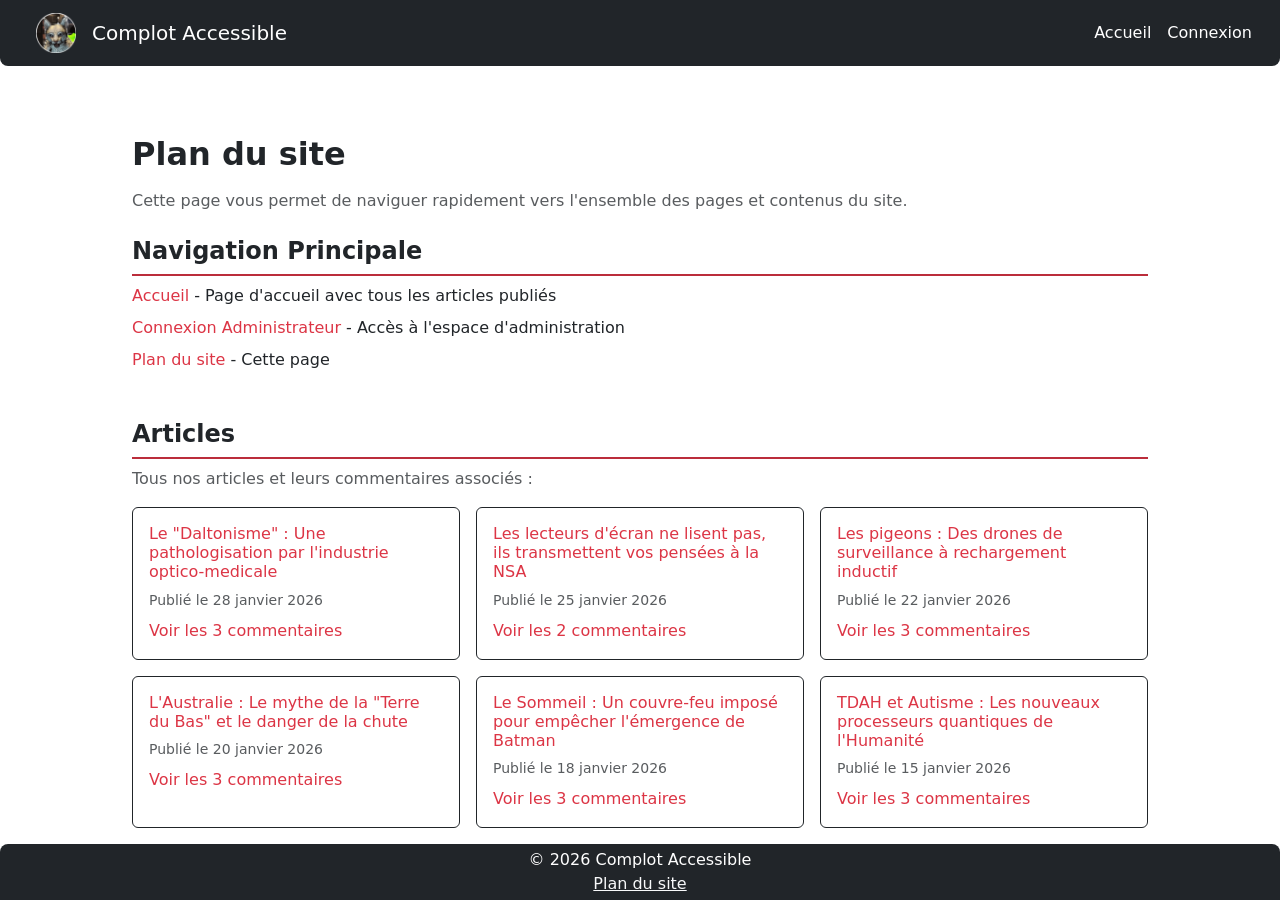
<file: public/page/sitemap.html>
<!DOCTYPE html>
<html lang="fr">

<head>
    <meta charset="UTF-8">
    <meta name="viewport" content="width=device-width, initial-scale=1">
    <title>Complot Accessible - Plan du site</title>
    <link href="https://cdn.jsdelivr.net/npm/bootstrap@5.3.8/dist/css/bootstrap.min.css" rel="stylesheet"
          integrity="sha384-sRIl4kxILFvY47J16cr9ZwB07vP4J8+LH7qKQnuqkuIAvNWLzeN8tE5YBujZqJLB" crossorigin="anonymous">
    <link rel="stylesheet" href="../style.css">
</head>

<body class="d-flex flex-column min-vh-100">

<!-- Menu d'accès rapide pour l'accessibilité -->
<nav class="skip-links" aria-label="Menu d'accès rapide">
    <a href="#main-content" class="skip-link">Contenu</a>
</nav>

<header aria-label="Haut de la page">
    <div class="navbar navbar-expand-lg text-bg-dark p-2 rounded-bottom-3 overflow-hidden fixed-top" data-bs-theme="dark">
        <div class="container-fluid">
            <!--Partie "Branding", affichage du logo et du nom du site-->
            <a class="navbar-brand ms-3 d-flex align-items-center" href="../../index.html" title="Aller à la page d'accueil">
                <img class="me-3" src="../../logo.png" aria-hidden="true" height="40" alt="">
                Complot Accessible
            </a>

            <!--Bouton Hamburger pour les petits écrans-->
            <button class="navbar-toggler" type="button" data-bs-toggle="collapse"
                    data-bs-target="#navbarNav" aria-controls="navbarNav" aria-expanded="false"
                    aria-label="Toggle navigation"
                    title="Bouton hamburger, ouvrir le menu de navigation">
                <span class="navbar-toggler-icon text-white"></span>
            </button>

            <!-- Liens de navigation (contenu) -->
            <nav class="collapse navbar-collapse" id="navbarNav">
                <ul class="navbar-nav ms-auto">
                    <li class="nav-item">
                        <a class="nav-link text-white link-danger" href="../../index.html" title="Aller à la page d'accueil">Accueil</a>
                    </li>
                    <li class="nav-item">
                        <a class="nav-link text-white link-danger" href="login_page.html" title="Aller à la page de connexion">Connexion</a>
                    </li>
                </ul>
            </nav>
        </div>
    </div>
</header>

<main class="mt-auto mx-3" tabindex="-1" id="main-content" aria-label="Contenu de la page">
<div class="container-fluid" style="margin-top: 15vh; margin-bottom: 10vh;">
    <div class="row justify-content-center">
        <section class="col-12 col-lg-11 col-xl-10">

            <h2 class="card-title text-dark fw-bold pb-3">Plan du site</h2>
            <p class="text-muted mb-4">Cette page vous permet de naviguer rapidement vers l'ensemble des pages et contenus du site.</p>

            <!-- Navigation Principale -->
            <div class="sitemap-section mb-5">
                <h2 class="h4 text-dark fw-bold pb-2">Navigation Principale</h2>
                <ul class="list-unstyled">
                    <li class="mb-2"><a href="../../index.html" class="link-danger text-decoration-none">Accueil</a> - Page d'accueil avec tous les articles publiés</li>
                    <li class="mb-2"><a href="login_page.html" class="link-danger text-decoration-none">Connexion Administrateur</a> - Accès à l'espace d'administration</li>
                    <li class="mb-2"><a href="sitemap.html" class="link-danger text-decoration-none">Plan du site</a> - Cette page</li>
                </ul>
            </div>

            <!-- Articles -->
            <div class="sitemap-section">
                <h2 class="h4 text-dark fw-bold pb-2">Articles</h2>
                <p class="text-muted mb-3">Tous nos articles et leurs commentaires associés :</p>
                <div class="row g-3">
                    <div class="col-12 col-md-6 col-lg-4">
                        <div class="card border-dark h-100">
                            <div class="card-body">
                                <h3 class="card-title fs-6"><a href="article1.html" class="link-danger text-decoration-none">Le "Daltonisme" : Une pathologisation par l'industrie optico-medicale</a></h3>
                                <p class="card-text small text-muted mb-2">
                                    Publié le <time datetime="2026-01-28">28 janvier 2026</time>
                                </p>
                                <a href="article1.html#commentaires" class="link-danger text-decoration-none">Voir les 3 commentaires</a>
                            </div>
                        </div>
                    </div>
                    <div class="col-12 col-md-6 col-lg-4">
                        <div class="card border-dark h-100">
                            <div class="card-body">
                                <h3 class="card-title fs-6"><a href="article2.html" class="link-danger text-decoration-none">Les lecteurs d'écran ne lisent pas, ils transmettent vos pensées à la NSA</a></h3>
                                <p class="card-text small text-muted mb-2">
                                    Publié le <time datetime="2026-01-25">25 janvier 2026</time>
                                </p>
                                <a href="article2.html#commentaires" class="link-danger text-decoration-none">Voir les 2 commentaires</a>
                            </div>
                        </div>
                    </div>
                    <div class="col-12 col-md-6 col-lg-4">
                        <div class="card border-dark h-100">
                            <div class="card-body">
                                <h3 class="card-title fs-6"><a href="article3.html" class="link-danger text-decoration-none">Les pigeons : Des drones de surveillance à rechargement inductif</a></h3>
                                <p class="card-text small text-muted mb-2">
                                    Publié le <time datetime="2026-01-22">22 janvier 2026</time>
                                </p>
                                <a href="article3.html#commentaires" class="link-danger text-decoration-none">Voir les 3 commentaires</a>
                            </div>
                        </div>
                    </div>
                    <div class="col-12 col-md-6 col-lg-4">
                        <div class="card border-dark h-100">
                            <div class="card-body">
                                <h3 class="card-title fs-6"><a href="article4.html" class="link-danger text-decoration-none">L'Australie : Le mythe de la "Terre du Bas" et le danger de la chute</a></h3>
                                <p class="card-text small text-muted mb-2">
                                    Publié le <time datetime="2026-01-20">20 janvier 2026</time>
                                </p>
                                <a href="article4.html#commentaires" class="link-danger text-decoration-none">Voir les 3 commentaires</a>
                            </div>
                        </div>
                    </div>
                    <div class="col-12 col-md-6 col-lg-4">
                        <div class="card border-dark h-100">
                            <div class="card-body">
                                <h3 class="card-title fs-6"><a href="article5.html" class="link-danger text-decoration-none">Le Sommeil : Un couvre-feu imposé pour empêcher l'émergence de Batman</a></h3>
                                <p class="card-text small text-muted mb-2">
                                    Publié le <time datetime="2026-01-18">18 janvier 2026</time>
                                </p>
                                <a href="article5.html#commentaires" class="link-danger text-decoration-none">Voir les 3 commentaires</a>
                            </div>
                        </div>
                    </div>
                    <div class="col-12 col-md-6 col-lg-4">
                        <div class="card border-dark h-100">
                            <div class="card-body">
                                <h3 class="card-title fs-6"><a href="article6.html" class="link-danger text-decoration-none">TDAH et Autisme : Les nouveaux processeurs quantiques de l'Humanité</a></h3>
                                <p class="card-text small text-muted mb-2">
                                    Publié le <time datetime="2026-01-15">15 janvier 2026</time>
                                </p>
                                <a href="article6.html#commentaires" class="link-danger text-decoration-none">Voir les 3 commentaires</a>
                            </div>
                        </div>
                    </div>
                </div>
            </div>

        </section>
    </div>
</div>
</main>

<footer class="mt-auto" aria-label="Pied de la page">
    <div class="container-fluid text-center text-bg-dark p-1 mt-5 rounded-top-3 overflow-hidden fixed-bottom">
        <p class="mb-0">&copy; 2026 Complot Accessible</p>
        <p class="mb-0"><a href="sitemap.html" class="link-light" title="Consulter le plan du site">Plan du site</a></p>
    </div>
</footer>

<script src="https://cdn.jsdelivr.net/npm/bootstrap@5.3.8/dist/js/bootstrap.bundle.min.js"
        integrity="sha384-FKyoEForCGlyvwx9Hj09JcYn3nv7wiPVlz7YYwJrWVcXK/BmnVDxM+D2scQbITxI"
        crossorigin="anonymous"></script>

</body>
</html>
</file>
<file: public/style.css>
/* Liens d'accès rapide pour l'accessibilité */
.skip-links {
    position: absolute;
    top: 0;
    left: 0;
    width: 100%;
    z-index: 9999;
}

.skip-link {
    position: absolute;
    left: -9999px;
    top: 0;
    padding: 10px 20px;
    background-color: #212529;
    color: #ffffff;
    text-decoration: none;
    font-weight: bold;
    border-radius: 0 0 5px 5px;
    z-index: 10000;
}

.skip-link:focus {
    left: 10px;
    top: 10px;
    outline: 3px solid #ffc107;
    outline-offset: 2px;
}

:focus {
    outline: none;
}
:focus-visible {
    outline: 2px solid #bb2d3b !important;
    outline-offset: 2px;
}

.sitemap-section h2 {
    border-bottom: 2px solid #bb2d3b;
}

.article-item a {
    font-weight: 500;
}

.article-title {
    border-left: 5px solid #ffc107;
    padding-left: 15px;
}

.required {color: rgb(220,53,69)}
</file>
